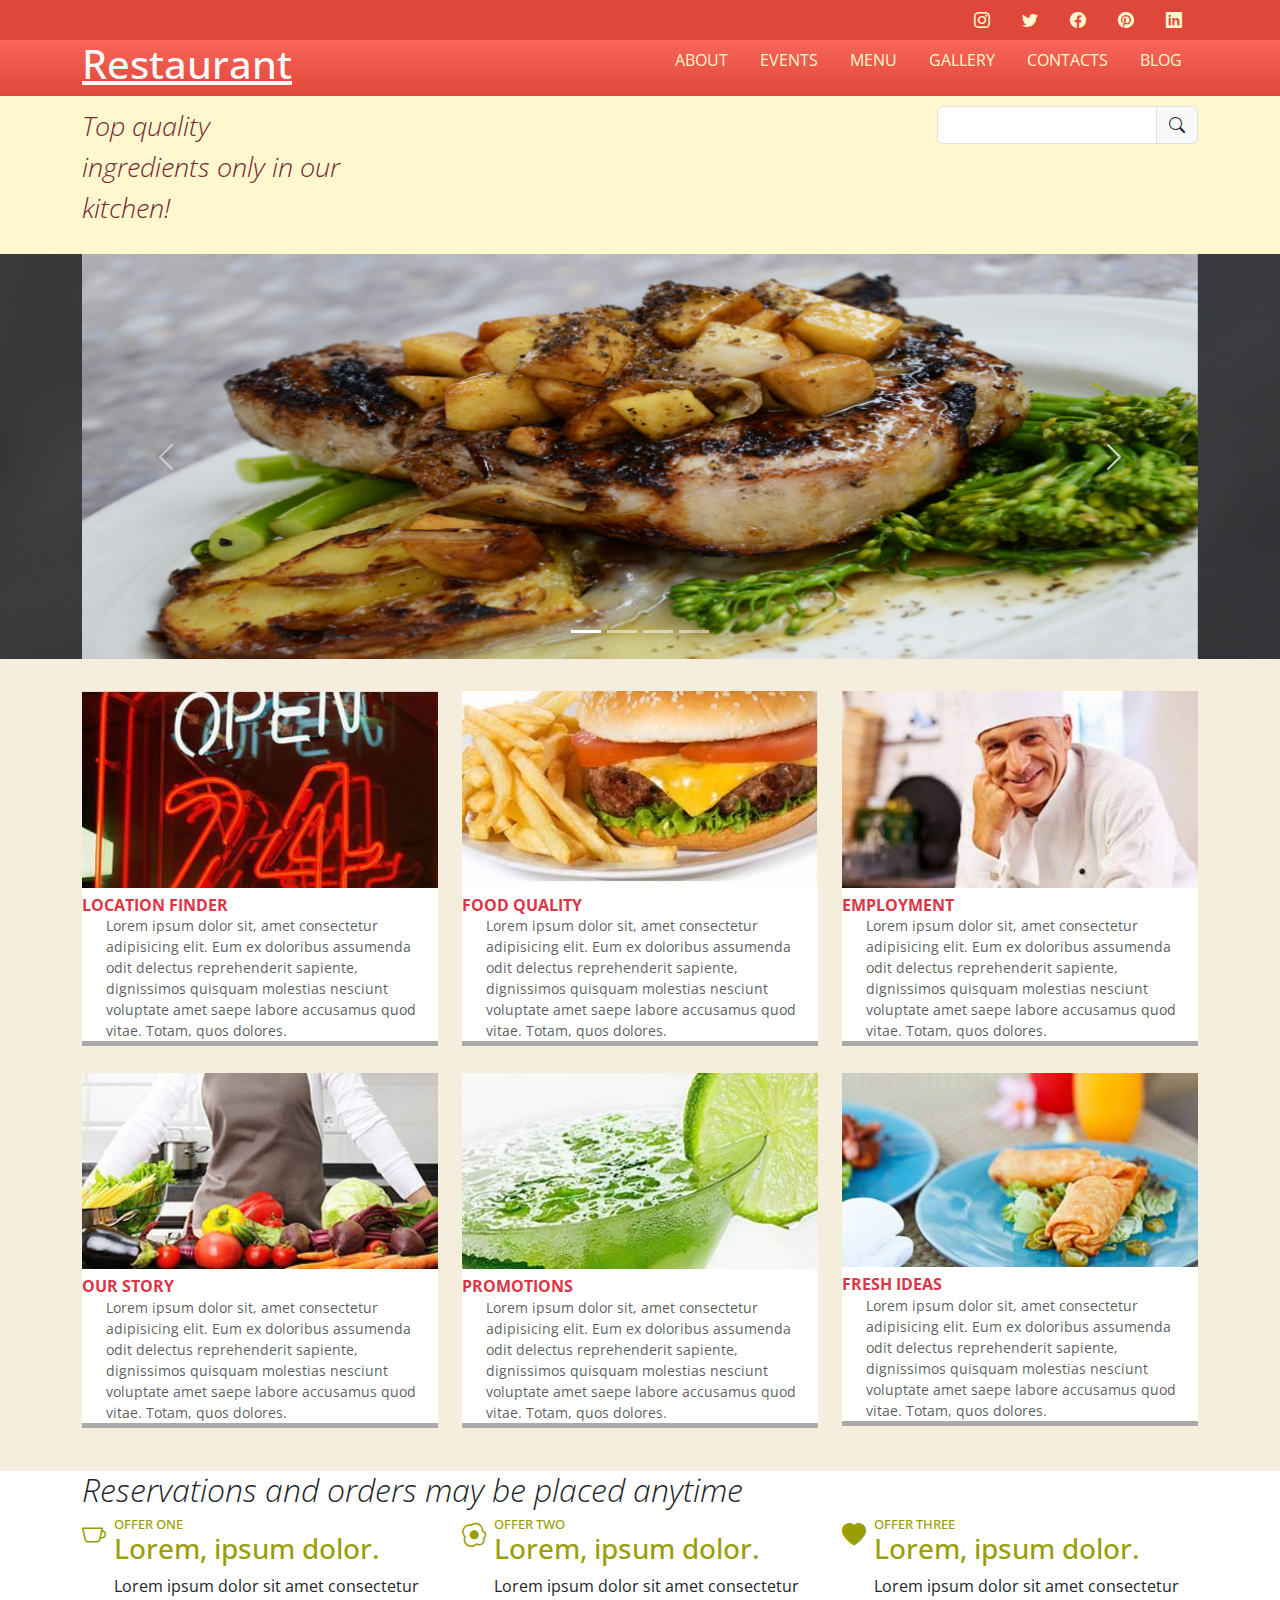
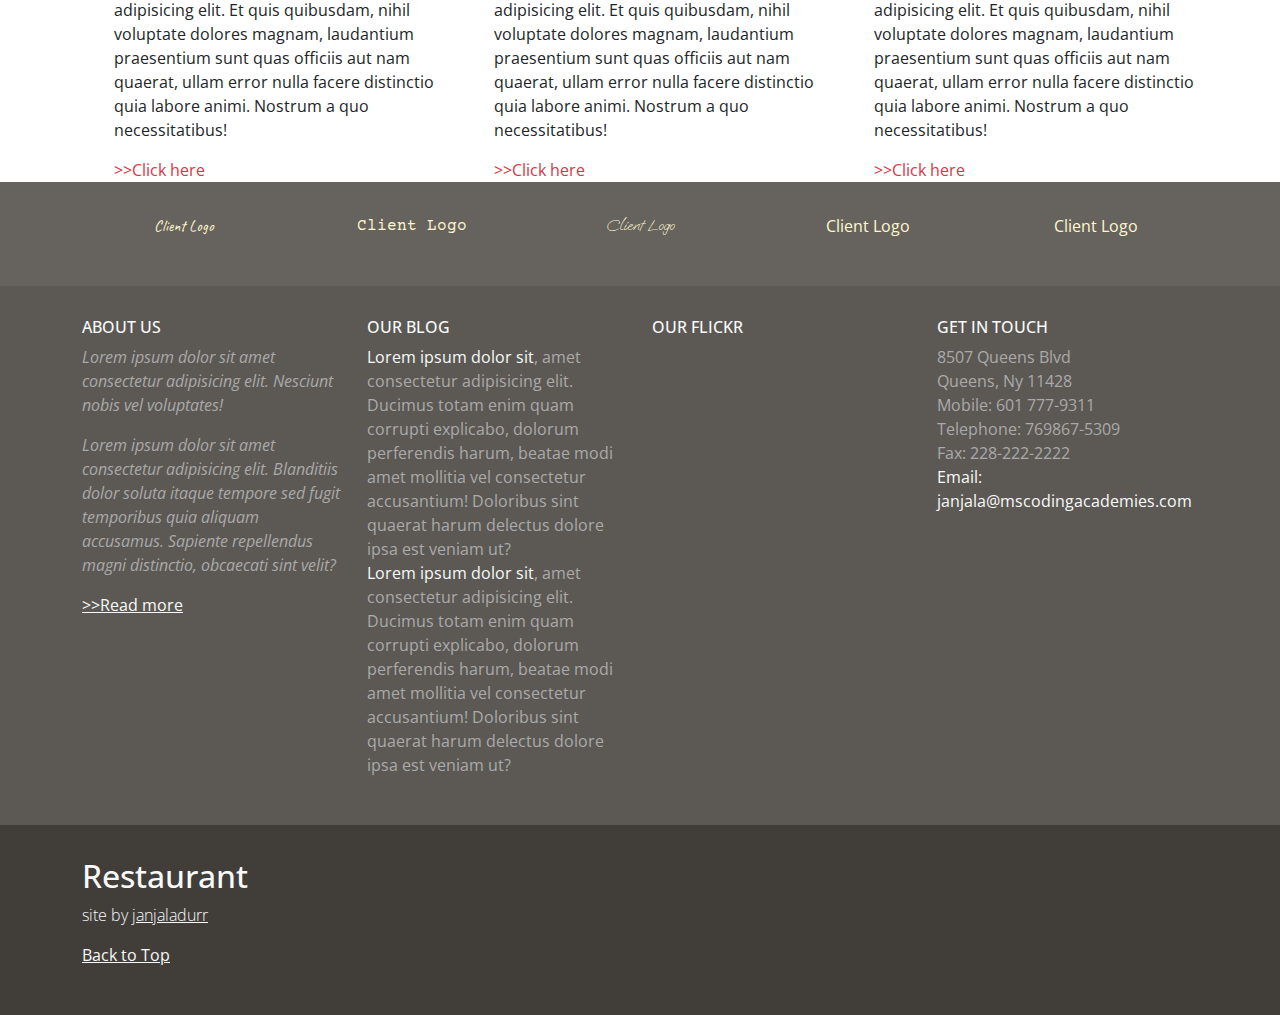
<file: index.html>
<!DOCTYPE html>
<html lang="en" data-bs-theme="light">
<head>
    <meta charset="UTF-8">
    <meta name="viewport" content="width=device-width, initial-scale=1.0">
    <link rel="preconnect" href="https://fonts.googleapis.com">
    <link rel="preconnect" href="https://fonts.gstatic.com" crossorigin>
    <link href="https://fonts.googleapis.com/css2?family=Caveat:wght@400..700&family=Courier+Prime:ital,wght@0,400;0,700;1,400;1,700&family=Oooh+Baby&family=Open+Sans:ital,wght@0,300..800;1,300..800&family=PT+Sans:ital,wght@0,400;0,700;1,400;1,700&family=Qwitcher+Grypen:wght@400;700&display=swap" rel="stylesheet">
    <link href="https://cdn.jsdelivr.net/npm/bootstrap@5.3.3/dist/css/bootstrap.min.css" rel="stylesheet" integrity="sha384-QWTKZyjpPEjISv5WaRU9OFeRpok6YctnYmDr5pNlyT2bRjXh0JMhjY6hW+ALEwIH" crossorigin="anonymous">
    <link rel="stylesheet" href="https://cdn.jsdelivr.net/npm/bootstrap-icons@1.11.3/font/bootstrap-icons.min.css">
    <link rel="stylesheet" href="css/style.css">
    <title>Document</title>
</head>
<body>
    <!-- header -->
    <header class="header" id="header">
        <section class="section" id="headerSection1">
            <div class="container">
                <nav class="nav justify-content-center justify-content-md-end">
                    <a href="#" class="nav-link social-link">
                        <i class="bi bi-instagram"></i>
                        <span class="visually-hidden">instagram</span>
                    </a>
                    <a href="#" class="nav-link social-link">
                        <i class="bi bi-twitter"></i>
                        <span class="visually-hidden">twitter</span>
                    </a>
                    <a href="#" class="nav-link social-link">
                        <i class="bi bi-facebook"></i>
                        <span class="visually-hidden">facebook</span>
                    </a> 
                    <a href="#" class="nav-link social-link">
                        <i class="bi bi-pinterest"></i>
                        <span class="visually-hidden">pinterest</span>
                    </a>
                    <a href="#" class="nav-link social-link">
                        <i class="bi bi-linkedin"></i>
                        <span class="visually-hidden">linkedin</span>
                    </a>
                </nav>
            </div>
        </section>
        <section class="section" id="headerSection2">
            <div class="container">
                <div class="row">
                    <div class="col-lg-4">
                        <h1 class="heading text-capitalize text-center text-md-start text-light">   
                            <a href="index.html" class="text-light text-decorartion-none">restaurant</a>
                        </h1>
                    </div>
                    <div class="col-lg-8">
                        <div class="drop-down-div d-lg-none">
                            <div class="dropdown text-center text-sm-end">
                                <button
                                class="btn dropdown-btn dropdown-toggle"
                                type="button"
                                data-bs-toggle="dropdown"
                                aria-expanded="false"
                                >Select Tab</button>
                                <ul class="dropdown-menu text-uppercase">
                                    <li>
                                        <a href="about.html" class="dropdown-item">about</a>
                                    </li>
                                    <li>
                                        <a href="#" class="dropdown-item">events</a>
                                    </li>
                                    <li>
                                        <a href="#" class="dropdown-item">menu </a>
                                    </li>
                                    <li>
                                        <a href="#" class="dropdown-item">gallery</a>
                                    </li>
                                    <li>
                                        <a href="#" class="dropdown-item">contacts</a>
                                    </li>
                                    <li>
                                        <a href="#" class="dropdown-item">blog</a>
                                    </li>
                                </ul>
                            </div>
                        </div>
                        <!-- nav will be hidden on small devices -->
                        <nav class="nav d-none d-lg-flex main-nav justify-content-lg-end" id="mainNav">
                            <a href="about.html" class="nav-link main-nav-link text-uppercase">about</a> 
                            <a href="#" class="nav-link main-nav-link text-uppercase">events</a> 
                            <a href="#" class="nav-link main-nav-link text-uppercase">menu</a> 
                            <a href="#" class="nav-link main-nav-link text-uppercase">gallery</a>
                            <a href="#" class="nav-link main-nav-link text-uppercase">contacts</a>
                            <a href="#" class="nav-link main-nav-link text-uppercase">blog</a>        
                        </nav>
                    </div>
                </div>
            </div>
        </section>
        <section class="section" id="headerSection3">
            <div class="container">
                <div class="row">
                    <div class="col-md-3">
                        <p class="blurb text-center text-md-start fst-italic">Top quality ingredients only in our kitchen!</p>
                    </div>
                    <div class="col-md-3  offset-md-6">
                        <form action="#" class="form search-form">
                            <div class="input-group">
                                <input type="search" class="form-control"/>
                                <label class=" input-group-text">
                                    <i class="bi bi-search"></i>
                                    <span class="visually-hidden">search</span>
                                </label>
                            </div>
                        </form>
                    </div>
                </div>
            </div>
        </section>
    </header>
    <!-- main -->
    <main class="main" id="main">
        <section class="section" id="carouselSection">
            <div class="tint"></div>
            <div class="container">
                <div class="carousel slide" id="myCarousel">
                    <div class="carousel-indicators">
                        <button
                            type="button"
                            data-bs-target="#myCarousel"
                            data-bs-slide-to="0"
                            class="active"
                            aria-current="true"
                            aria-label="slide 1"
                        ></button>
                        <button
                            type="button"
                            data-bs-target="#myCarousel"
                            data-bs-slide-to="1"
                            aria-label="slide 2"
                        ></button>
                        <button
                            type="button"
                            data-bs-target="#myCarousel"
                            data-bs-slide-to="2"
                            aria-label="slide 3"
                        ></button>
                        <button
                            type="button"
                            data-bs-target="#myCarousel"
                            data-bs-slide-to="3"
                            aria-label="slide 4"
                        ></button>
                    </div>
                    <div class="carousel-inner">
                        <div class="carousel-item active">
                            <img src="images/alex-munsell-Yr4n8O_3UPc-unsplash.jpg" alt="" class="img-fluid image d-block w-100 carousel-img"/>
                        </div>
                        <div class="carousel-item">
                            <img src="images/dan-counsell-t4NNQyv09Sw-unsplash.jpg" alt="placeholder img" class="img-fluid image d-block w-100 carousel-img"/>
                        </div>
                        <div class="carousel-item">
                            <img src="images/demi-deherrera-L-sm1B4L1Ns-unsplash.jpg" alt="placeholder img" class="img-fluid image d-block w-100 carousel-img"/>
                        </div>
                        <div class="carousel-item">
                            <img src="images/jack-shingai-hdhWH1xoYwM-unsplash (1).jpg" alt="placeholder img" class="img-fluid image d-block w-100 carousel-img"/>
                        </div>
                    </div>
                    <button 
                        class="carousel-control-prev"
                        type="button"
                        data-bs-target="#myCarousel"
                        data-bs-slide="prev"
                    >
                        <span class="carousel-control-prev-icon" aria-hidden="true"></span>
                        <span class="visually-hidden">Previous</span>    
                    </button>
                    <button 
                        class="carousel-control-next"
                        type="button"
                        data-bs-target="#myCarousel"
                        data-bs-slide="next"
                    >
                        <span class="carousel-control-next-icon" aria-hidden="true"></span>
                        <span class="visually-hidden">Next</span>    
                    </button>
                    <button 
                        class="carousel-control-next"
                        type="button"
                        data-bs-target="#myCarousel"
                        data-bs-slide="next"
                    >
                        <span class="carousel-control-next-icon" aria-hidden="true"></span>
                        <span class="visually-hidden">Next</span>    
                    </button>    
                </div>    
                <!-- carousel -->
            </div>
        </section>
        <section class="section" id="figureSection">
            <div class="sectionFigure">
                <div class="container">
                    <div class="row gy-3">
                        <div class="col-md-4">
                            <figure class="figure my-figure">
                                <img src="images/img1.jpg" alt="neon open sign" class="img=fluid w-100 figure-img">
                                <h2 class="figure-heading text-danger text-uppercase">location finder</h2>
                                <figcaption class=" figure-caption ps-4">Lorem ipsum dolor sit, amet consectetur adipisicing elit. Eum ex doloribus assumenda odit delectus reprehenderit sapiente, dignissimos quisquam molestias nesciunt voluptate amet saepe labore accusamus quod vitae. Totam, quos dolores.</figcaption>
                            </figure>   
                        </div>
                        <div class="col-md-4">
                            <figure class="figure my-figure">
                                <img src="images/img2.jpg" alt="a plate with a cheeseburger and fries " class="img=fluid w-100 figure-img">
                                <h2 class="figure-heading text-danger text-uppercase">food quality</h2>
                                <figcaption class=" figure-caption ps-4">Lorem ipsum dolor sit, amet consectetur adipisicing elit. Eum ex doloribus assumenda odit delectus reprehenderit sapiente, dignissimos quisquam molestias nesciunt voluptate amet saepe labore accusamus quod vitae. Totam, quos dolores.</figcaption>
                            </figure>   
                        </div>
                        <div class="col-md-4">
                            <figure class="figure my-figure">
                                <img src="images/img3.jpg" alt="chef with a white hat and jacket" class="img=fluid w-100 figure-img">
                                <h2 class="figure-heading text-danger text-uppercase">employment</h2>
                                <figcaption class=" figure-caption ps-4">Lorem ipsum dolor sit, amet consectetur adipisicing elit. Eum ex doloribus assumenda odit delectus reprehenderit sapiente, dignissimos quisquam molestias nesciunt voluptate amet saepe labore accusamus quod vitae. Totam, quos dolores.</figcaption>
                            </figure>   
                        </div>
                        <div class="col-md-4">
                            <figure class="figure my-figure">
                                <img src="images/img4.jpg" alt="chef body behind a variety of vegetables" class="img=fluid w-100 figure-img">
                                <h2 class="figure-heading text-danger text-uppercase">our story</h2>
                                <figcaption class=" figure-caption ps-4">Lorem ipsum dolor sit, amet consectetur adipisicing elit. Eum ex doloribus assumenda odit delectus reprehenderit sapiente, dignissimos quisquam molestias nesciunt voluptate amet saepe labore accusamus quod vitae. Totam, quos dolores.</figcaption>
                            </figure>   
                        </div>
                        <div class="col-md-4">
                            <figure class="figure my-figure">
                                <img src="images/img5.jpg" alt="green martini with a line" class="img=fluid w-100 figure-img">
                                <h2 class="figure-heading text-danger text-uppercase">promotions</h2>
                                <figcaption class=" figure-caption ps-4">Lorem ipsum dolor sit, amet consectetur adipisicing elit. Eum ex doloribus assumenda odit delectus reprehenderit sapiente, dignissimos quisquam molestias nesciunt voluptate amet saepe labore accusamus quod vitae. Totam, quos dolores.</figcaption>
                            </figure>   
                        </div>
                        <div class="col-md-4">
                            <figure class="figure my-figure">
                                <img src="images/img6.jpg" alt="spring roll on a blue plate" class="img=fluid w-100 figure-img">
                                <h2 class="figure-heading text-danger text-uppercase">fresh ideas</h2>
                                <figcaption class=" figure-caption ps-4">Lorem ipsum dolor sit, amet consectetur adipisicing elit. Eum ex doloribus assumenda odit delectus reprehenderit sapiente, dignissimos quisquam molestias nesciunt voluptate amet saepe labore accusamus quod vitae. Totam, quos dolores.</figcaption>
                            </figure>   
                        </div>
                    </div>
                </div>
            </div>
        </section>
    </main>
    <!-- main -->
    <footer class="footer" id="footer">
        <section class="section" id="footersection1">
            <div class="container">
                <div class="row">
                    <h2 class="fs1=heading fst-italic fw-light">Reservations and orders may be placed anytime</h2>
                    <div class="col-md-4 col-6">
                        <div class="row">
                            <div class="col-sm-1">
                                <i class="bi bi-cup icons"></i>
                            </div>
                            <div class="col-sm-11">
                                <h3 class="fs1-subheading">
                                    <span class="small-text d-block text-uppercase">offer one</span>
                                    Lorem, ipsum dolor.
                                </h3>
                                <p class="fs1-text">Lorem ipsum dolor sit amet consectetur adipisicing elit. Et quis quibusdam, nihil voluptate dolores magnam, laudantium praesentium sunt quas officiis aut nam quaerat, ullam error nulla facere distinctio quia labore animi. Nostrum a quo necessitatibus! 
                                </p>
                                <a href="#" class="fs1-link text-danger text-decoration-none">&gt;&gt;Click here</a>
                            </div>
                        </div>
                    </div>
                    <div class="col-md-4 col-6">
                        <div class="row">
                            <div class="col-sm-1">
                            <i class="bi bi-egg-fried icons"></i>
                        </div>
                        <div class="col-sm-11">
                                <h3 class="fs1-subheading">
                                <span class="small-text d-block text-uppercase text-decoration-none">offer two</span>
                                Lorem, ipsum dolor.
                                </h3>
                                <p class="fs1-text">Lorem ipsum dolor sit amet consectetur adipisicing elit. Et quis quibusdam, nihil voluptate dolores magnam, laudantium praesentium sunt quas officiis aut nam quaerat, ullam error nulla facere distinctio quia labore animi. Nostrum a quo necessitatibus! 
                                </p>
                                <a href="#" class="fs1-link text-danger text-decoration-none">&gt;&gt;Click here</a>
                            </div>
                        </div>
                    </div>
                        <div class="col-md-4 col-6 d-none d-md-block">
                            <div class="row">
                                <div class="col-sm-1">
                                    <div class="fs1-parent d-md-flex">
                                        <i class="bi bi-heart-fill icons"></i>
                                    </div>
                                </div>
                                <div class="col-sm-11">
                                    <div class="fs1-child">
                                        <h3 class="fs1-subheading">
                                            <span class="small-text d-block text-uppercase">offer three</span>
                                            Lorem, ipsum dolor.
                                        </h3>
                                        <p class="fs1-text">Lorem ipsum dolor sit amet consectetur adipisicing elit. Et quis quibusdam, nihil voluptate dolores magnam, laudantium praesentium sunt quas officiis aut nam quaerat, ullam error nulla facere distinctio quia labore animi. Nostrum a quo necessitatibus! 
                                        </p>
                                        <a href="#" class="fs1-link text-danger text-decoration-none">&gt;&gt;Click here</a>
                                    </div>
                                </div>
                            </div>
                        </div>
                    </div>
                </div>
            </div>
        </section>
        <section class="section" id="footerSection2">
            <div class="container">
                <div class="row">
                    <div class="col">
                        <p class="text-center" id="client1">Client Logo</p>
                    </div>
                    <div class="col">
                        <p class="text-center" id="client2" >Client Logo</p>
                    </div>
                    <div class="col d-none d-md-block">
                        <p class="text-center" id="client3">Client Logo</p>
                    </div>
                    <div class="col d-none d-md-block">
                        <p class="text-center" id="client4">Client Logo</p>
                    </div>
                    <div class="col d-none d-md-block">
                        <p class="text-center" id="clien5">Client Logo</p>
                    </div>
                </div>
            </div>
        </section>  
        <section class="section" id="footerSection3">
            <div class="container">
                <div class="row">
                    <div class="col-md-3">
                        <h2 class="text-uppercase fs3-heading text-light">about us</h2>
                        <p class="fs3-text fst-italic">Lorem ipsum dolor sit amet consectetur adipisicing elit. Nesciunt nobis vel voluptates!</p>
                        <p class="fs3-text fst-italic">Lorem ipsum dolor sit amet consectetur adipisicing elit. Blanditiis dolor soluta itaque tempore sed fugit temporibus quia aliquam accusamus. Sapiente repellendus magni distinctio, obcaecati sint velit?</p>
                        <a href="#" class="fs3-link text-light">&gt;&gt;Read more</a>
                    </div>
                    <div class="col-md-3">
                        <h2 class="text-uppercase fs3-heading text-light text-decoration-none">our blog</h2>
                        <ul class="list-unstyled fs3-list">
                            <li class="fs3-text"><a href="#" class="fs3-link text-light text-decoration-none">Lorem ipsum dolor sit</a>, amet consectetur adipisicing elit. Ducimus totam enim quam corrupti explicabo, dolorum perferendis harum, beatae modi amet mollitia vel consectetur accusantium! Doloribus sint quaerat harum delectus dolore ipsa est veniam ut?</li>
                            <li><a href="#" class="fs3-link text-decoration-none text-light ">Lorem ipsum dolor sit</a>, amet consectetur adipisicing elit. Ducimus totam enim quam corrupti explicabo, dolorum perferendis harum, beatae modi amet mollitia vel consectetur accusantium! Doloribus sint quaerat harum delectus dolore ipsa est veniam ut?</li>
                        </ul>
                    </div>
                    <div class="col-md-3">
                        <h2 class="text-uppercase fs3-heading text-decoration-none text-light">our flickr</h2>
                    </div>
                    <div class="col-md-3">
                        <h2 class="text-uppercase fs3-heading text-light">get in touch</h2>
                        <ul class="list-unstyled address fs3-list">
                            <li>8507 Queens Blvd</li>
                            <li>Queens, Ny 11428</li>
                            <li>Mobile: 601 777-9311</li>
                            <li>Telephone: 769867-5309</li>
                            <li>Fax: 228-222-2222</li>
                            <li><a href="mailto:janjala@mscodingacademies.com"
                            class="fs3-link text-decoration-none text-light">Email: janjala@mscodingacademies.com</a></li>
                        </ul>
                    </div>
                </div>
            </div>
        </section>
        <section class="section" id="footerSection4">
            <div class="container">
                <h2 class="footer-logo text-center text-md-start text-capitalize text-light">restaurant</h2>
                <p class="colophon text-center text-md-start text-light">site by
                <a class="site-link text-light" href="https://www.janjaladurr.com" target="_blank">janjaladurr</a>
                </p>
                <p class="text-center text-md-start"><a href="#headerSection1" class="text-light">Back to Top</a></p>  
            </div>
        </section>
    </footer>
    <script src="https://cdn.jsdelivr.net/npm/bootstrap@5.3.3/dist/js/bootstrap.bundle.min.js" integrity="sha384-YvpcrYf0tY3lHB60NNkmXc5s9fDVZLESaAA55NDzOxhy9GkcIdslK1eN7N6jIeHz" crossorigin="anonymous"></script>
    


</body>
</html>
</file>
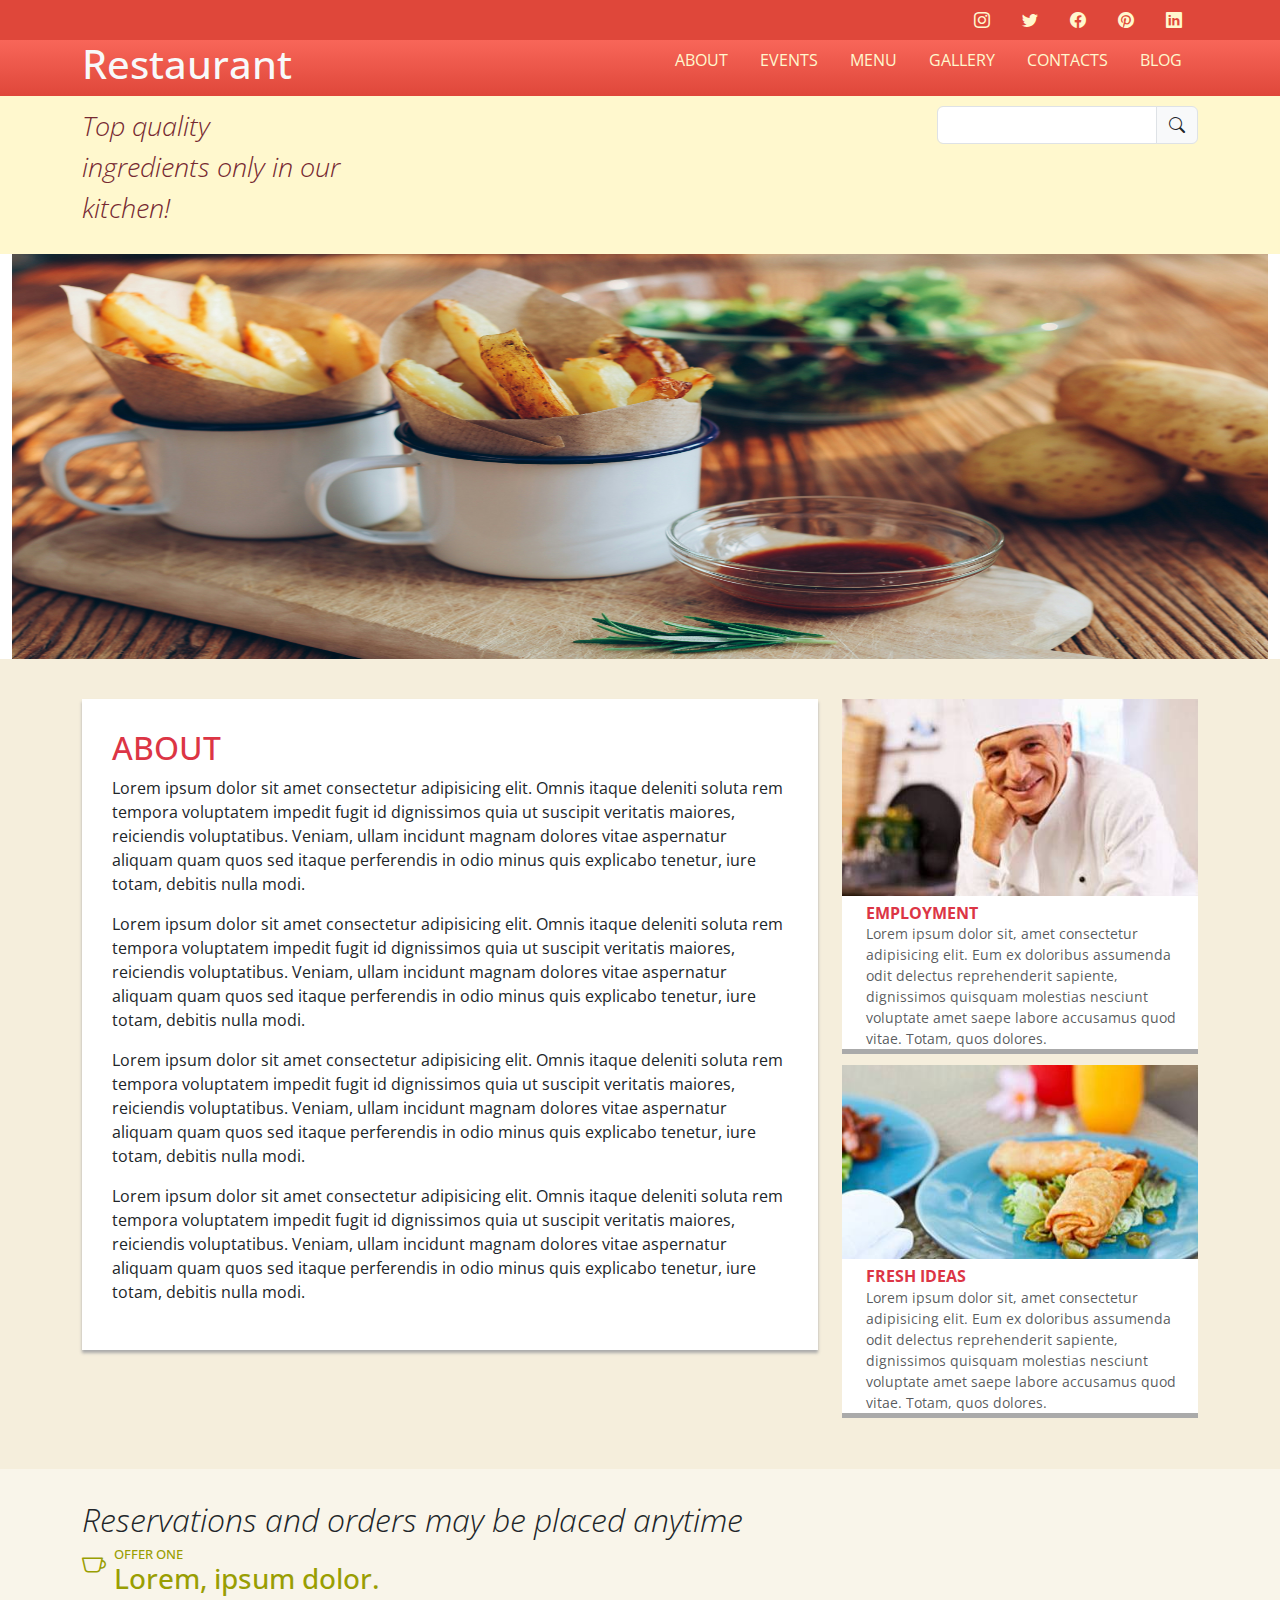
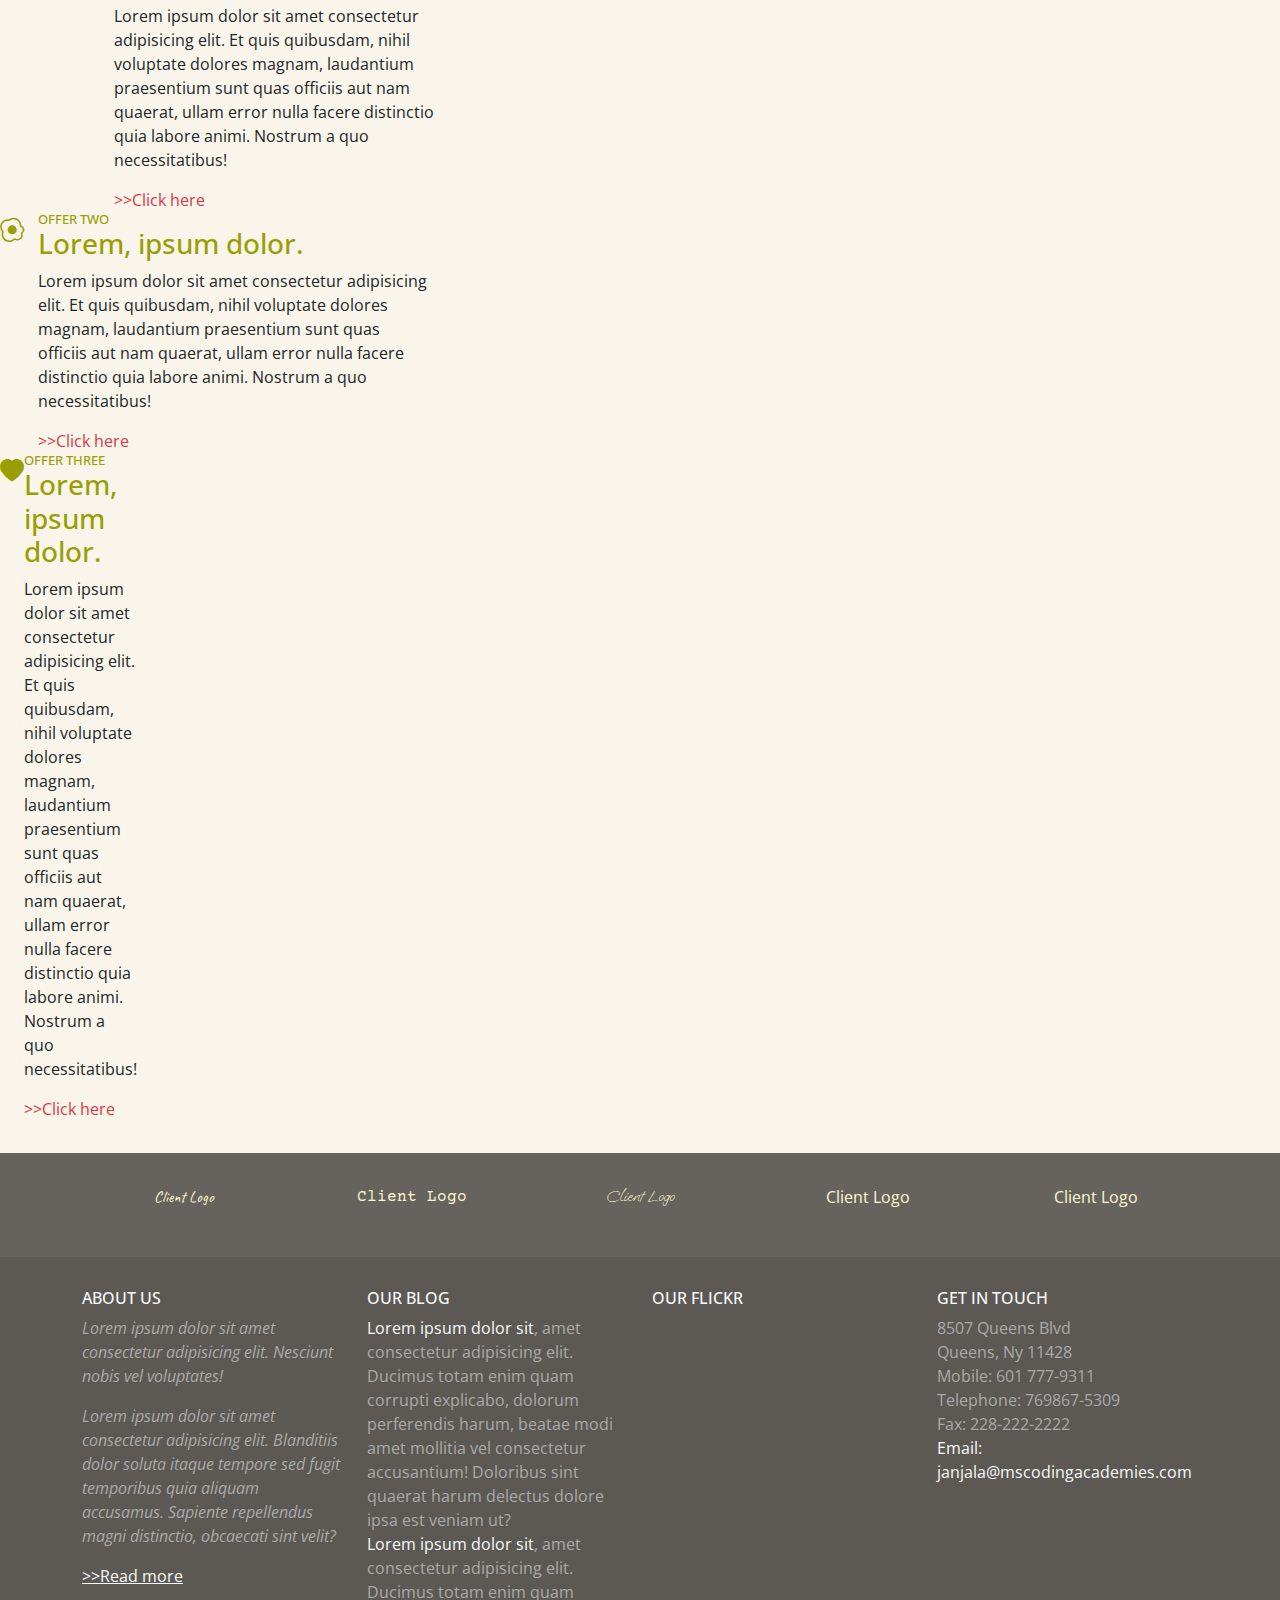
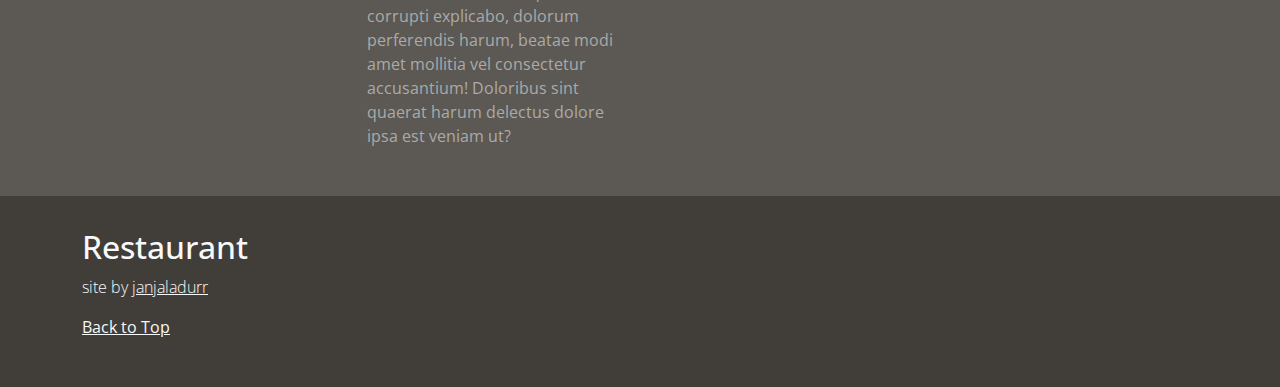
<file: about.html>
<!DOCTYPE html>
<html lang="en" data-bs-theme="light">
<head>
    <meta charset="UTF-8">
    <meta name="viewport" content="width=device-width, initial-scale=1.0">
    <link rel="preconnect" href="https://fonts.googleapis.com">
    <link rel="preconnect" href="https://fonts.gstatic.com" crossorigin>
    <link href="https://fonts.googleapis.com/css2?family=Caveat:wght@400..700&family=Courier+Prime:ital,wght@0,400;0,700;1,400;1,700&family=Oooh+Baby&family=Open+Sans:ital,wght@0,300..800;1,300..800&family=PT+Sans:ital,wght@0,400;0,700;1,400;1,700&family=Qwitcher+Grypen:wght@400;700&display=swap" rel="stylesheet">
    <link href="https://cdn.jsdelivr.net/npm/bootstrap@5.3.3/dist/css/bootstrap.min.css" rel="stylesheet" integrity="sha384-QWTKZyjpPEjISv5WaRU9OFeRpok6YctnYmDr5pNlyT2bRjXh0JMhjY6hW+ALEwIH" crossorigin="anonymous">
    <link rel="stylesheet" href="https://cdn.jsdelivr.net/npm/bootstrap-icons@1.11.3/font/bootstrap-icons.min.css">
    <link rel="stylesheet" href="css/style.css">
    <title>Document</title>
</head>
<body>
    <!-- header -->
    <header class="header" id="header">
        <section class="section" id="headerSection1">
            <div class="container">
                <nav class="nav justify-content-center justify-content-md-end">
                    <a href="#" class="nav-link social-link">
                        <i class="bi bi-instagram"></i>
                        <span class="visually-hidden">instagram</span>
                    </a>
                    <a href="#" class="nav-link social-link">
                        <i class="bi bi-twitter"></i>
                        <span class="visually-hidden">bi-twitter</span>
                    </a>
                    <a href="#" class="nav-link social-link">
                        <i class="bi bi-facebook"></i>
                        <span class="visually-hidden">facebook</span>
                    </a> 
                    <a href="#" class="nav-link social-link">
                        <i class="bi bi-pinterest"></i>
                        <span class="visually-hidden">pinterest</span>
                    </a>
                    <a href="#" class="nav-link social-link">
                        <i class="bi bi-linkedin"></i>
                        <span class="visually-hidden">linkedin</span>
                    </a>
                </nav>
            </div>
        </section>
        <section class="section" id="headerSection2">
            <div class="container">
                <div class="row">
                    <div class="col-lg-4">
                        <h1 class="heading text-capitalize text-center text-md-start text-light"> 
                        <a href="index.html" class="text-light text-decorartion-none"></a>restaurant</h1>  
                    </div>
                    <div class="col-lg-8">
                        <div class="drop-down-div d-lg-none">
                            <div class="dropdown text-center text-sm-end">
                                <button
                                class="btn dropdown-btn dropdown-toggle"
                                type="button"
                                data-bs-toggle="dropdown"
                                aria-expanded="false"
                                >Select Tab</button>
                                <ul class="dropdown-menu text-uppercase">
                                    <li>
                                        <a href="#" class="dropdown-item">about</a>
                                    </li>
                                    <li>
                                        <a href="#" class="dropdown-item">events</a>
                                    </li>
                                    <li>
                                        <a href="#" class="dropdown-item">menu </a>
                                    </li>
                                    <li>
                                        <a href="#" class="dropdown-item">gallery</a>
                                    </li>
                                    <li>
                                        <a href="#" class="dropdown-item">contacts</a>
                                    </li>
                                    <li>
                                        <a href="#" class="dropdown-item">blog</a>
                                    </li>
                                </ul>
                            </div>
                        </div>
                        <!-- nav will be hidden on small devices -->
                        <nav class="nav d-none d-lg-flex main-nav justify-content-lg-end" id="mainNav">
                            <a href="#" class="nav-link main-nav-link text-uppercase">about</a> 
                            <a href="#" class="nav-link main-nav-link text-uppercase">events</a> 
                            <a href="#" class="nav-link main-nav-link text-uppercase">menu</a> 
                            <a href="#" class="nav-link main-nav-link text-uppercase">gallery</a>
                            <a href="#" class="nav-link main-nav-link text-uppercase">contacts</a>
                            <a href="#" class="nav-link main-nav-link text-uppercase">blog</a>        
                        </nav>
                    </div>
                </div>
            </div>
        </section>
        <section class="section" id="headerSection3">
            <div class="container">
                <div class="row">
                    <div class="col-md-3">
                        <p class="blurb text-center text-md-start fst-italic">Top quality ingredients only in our kitchen!</p>
                    </div>
                    <div class="col-md-3  offset-md-6">
                        <form action="#" class="form search-form">
                            <div class="input-group">
                                <input type="search" class="form-control"/>
                                <label class=" input-group-text">
                                    <i class="bi bi-search"></i>
                                    <span class="visually-hidden">search</span>
                                </label>
                            </div>
                        </form>
                    </div>
                </div>
            </div>
        </section>
    </header>
    <!-- header -->
    <main class="main" id="main">
        <section class="section" id="bannerSection">
            <div class="container-fluid">
                <img src="images/dan-counsell-t4NNQyv09Sw-unsplash.jpg" alt=""
                class="w-100 banner-img img-fluid">
            </div>
        </section>
        <section class="section" id="aboutSection">
            <div class="container">
                <div class="row">   
                    <div class="col-md-8">
                        <div class="about-div">     
                            <h2 class="about-heading text-danger text-uppercase">about</h2>
                            <P>Lorem ipsum dolor sit amet consectetur adipisicing elit. Omnis itaque deleniti soluta rem tempora voluptatem impedit fugit id dignissimos quia ut suscipit veritatis maiores, reiciendis voluptatibus. Veniam, ullam incidunt magnam dolores vitae aspernatur aliquam quam quos sed itaque perferendis in odio minus quis explicabo tenetur, iure totam, debitis nulla modi.</P>
                            <P>Lorem ipsum dolor sit amet consectetur adipisicing elit. Omnis itaque deleniti soluta rem tempora voluptatem impedit fugit id dignissimos quia ut suscipit veritatis maiores, reiciendis voluptatibus. Veniam, ullam incidunt magnam dolores vitae aspernatur aliquam quam quos sed itaque perferendis in odio minus quis explicabo tenetur, iure totam, debitis nulla modi.</P>
                            <P>Lorem ipsum dolor sit amet consectetur adipisicing elit. Omnis itaque deleniti soluta rem tempora voluptatem impedit fugit id dignissimos quia ut suscipit veritatis maiores, reiciendis voluptatibus. Veniam, ullam incidunt magnam dolores vitae aspernatur aliquam quam quos sed itaque perferendis in odio minus quis explicabo tenetur, iure totam, debitis nulla modi.</P>
                            <P>Lorem ipsum dolor sit amet consectetur adipisicing elit. Omnis itaque deleniti soluta rem tempora voluptatem impedit fugit id dignissimos quia ut suscipit veritatis maiores, reiciendis voluptatibus. Veniam, ullam incidunt magnam dolores vitae aspernatur aliquam quam quos sed itaque perferendis in odio minus quis explicabo tenetur, iure totam, debitis nulla modi.</P>
                        </div>
                    </div> 
                    <div class="col-md-4">
                            <figure class="figure my-figure">
                                <img src="images/img3.jpg" alt="chef with a white hat and jacket" class="img=fluid w-100 figure-img">
                                <h2 class="figure-heading text-danger text-uppercase ps-4">employment</h2>
                                <figcaption class="figure-caption ps-4">Lorem ipsum dolor sit, amet consectetur adipisicing elit. Eum ex doloribus assumenda odit delectus reprehenderit sapiente, dignissimos quisquam molestias nesciunt voluptate amet saepe labore accusamus quod vitae. Totam, quos dolores.</figcaption> 
                            </figure>
                            <figure class="figure my-figure">
                                <img src="images/img6.jpg" alt="spring roll on a blue plate" class="img=fluid w-100 figure-img">
                                <h2 class="figure-heading text-danger text-uppercase ps-4">fresh ideas</h2>
                                <figcaption class=" figure-caption ps-4">Lorem ipsum dolor sit, amet consectetur adipisicing elit. Eum ex doloribus assumenda odit delectus reprehenderit sapiente, dignissimos quisquam molestias nesciunt voluptate amet saepe labore accusamus quod vitae. Totam, quos dolores.</figcaption>
                            </figure>   
                        </div>
                    </div>    
                </div>
            </div>
        </div>
    </section>
</main>

<!-- footer -->
<footer class="footer" id="footer">
    <section class="section" id="footerSection1">
        <div class="container">
            <div class="row">
                <h2 class="fs1=heading fst-italic fw-light">Reservations and orders may be placed anytime</h2>
                <div class="col-md-4 col-6">
                    <div class="row">
                        <div class="col-sm-1">
                            <i class="bi bi-cup icons"></i>
                        </div>
                        <div class="col-sm-11">
                            <h3 class="fs1-subheading">
                                <span class="small-text d-block text-uppercase">offer one</span>
                                Lorem, ipsum dolor.
                            </h3>
                            <p class="fs1-text">Lorem ipsum dolor sit amet consectetur adipisicing elit. Et quis quibusdam, nihil voluptate dolores magnam, laudantium praesentium sunt quas officiis aut nam quaerat, ullam error nulla facere distinctio quia labore animi. Nostrum a quo necessitatibus! 
                            </p>
                            <a href="#" class="fs1-link text-danger text-decoration-none">&gt;&gt;Click here</a>

                        </div>
                    </div>
                    
                        </div>
                    </div>
                </div>
                <div class="col-md-4 col-6">
                    <div class="row">
                        <div class="col-sm-1">
                        <i class="bi bi-egg-fried icons"></i>
                    </div>
                    <div class="col-sm-11">

                            <h3 class="fs1-subheading">
                            <span class="small-text d-block text-uppercase text-decoration-none">offer two</span>
                            Lorem, ipsum dolor.
                            </h3>
                            <p class="fs1-text">Lorem ipsum dolor sit amet consectetur adipisicing elit. Et quis quibusdam, nihil voluptate dolores magnam, laudantium praesentium sunt quas officiis aut nam quaerat, ullam error nulla facere distinctio quia labore animi. Nostrum a quo necessitatibus! 
                            </p>
                            <a href="#" class="fs1-link text-danger text-decoration-none">&gt;&gt;Click here</a>
                        </div>
                    </div>
                </div>
                <div class="col-md-4 col-6 d-none d-md-block">
                    <div class="row">
                        <div class="col-sm-1">
                    <div class="fs1-parent d-md-flex">
                        <i class="bi bi-heart-fill icons"></i>
                        <div class="fs1-child">
                            <h3 class="fs1-subheading">
                                <span class="small-text d-block text-uppercase">offer three</span>
                                Lorem, ipsum dolor.
                            </h3>
                            <p class="fs1-text">Lorem ipsum dolor sit amet consectetur adipisicing elit. Et quis quibusdam, nihil voluptate dolores magnam, laudantium praesentium sunt quas officiis aut nam quaerat, ullam error nulla facere distinctio quia labore animi. Nostrum a quo necessitatibus! 
                            </p>
                            <a href="#" class="fs1-link text-danger text-decoration-none">&gt;&gt;Click here</a>
                        </div>
                    </div>
                </div>
            </div>

        </div>
    </section>
    <section class="section" id="footerSection2">
        <div class="container">
            <div class="row">
                <div class="col">
                    <p class="text-center" id="client1">Client Logo</p>
                </div>
                <div class="col">
                    <p class="text-center" id="client2" >Client Logo</p>
                </div>
                <div class="col d-none d-md-block">
                    <p class="text-center" id="client3">Client Logo</p>
                </div>
                <div class="col d-none d-md-block">
                    <p class="text-center" id="client4">Client Logo</p>
                </div>
                <div class="col d-none d-md-block">
                    <p class="text-center" id="clien5">Client Logo</p>
                </div>
            </div>
        </div>
        
    </section>  
    <section class="section" id="footerSection3">
        <div class="container">
            <div class="row">
                <div class="col-md-3">
                    <h2 class="text-uppercase fs3-heading text-light text-decoration-none">about us</h2>
                    <p class="fs3-text fst-italic">Lorem ipsum dolor sit amet consectetur adipisicing elit. Nesciunt nobis vel voluptates!</p>
                    <p class="fs3-text fst-italic">Lorem ipsum dolor sit amet consectetur adipisicing elit. Blanditiis dolor soluta itaque tempore sed fugit temporibus quia aliquam accusamus. Sapiente repellendus magni distinctio, obcaecati sint velit?</p>
                    <a href="#" class="fs3-link text-light">&gt;&gt;Read more</a>
                </div>
                <div class="col-md-3">
                    <h2 class="text-uppercase fs3-heading text-light text-decoration-none">our blog</h2>
                    <ul class="list-unstyled fs3-list">
                        <li class="fs3-text"><a href="#" class="fs3-link text-light text-decoration-none">Lorem ipsum dolor sit</a>, amet consectetur adipisicing elit. Ducimus totam enim quam corrupti explicabo, dolorum perferendis harum, beatae modi amet mollitia vel consectetur accusantium! Doloribus sint quaerat harum delectus dolore ipsa est veniam ut?</li>
                        <li><a href="#" class="fs3-link text-decoration-none text-light ">Lorem ipsum dolor sit</a>, amet consectetur adipisicing elit. Ducimus totam enim quam corrupti explicabo, dolorum perferendis harum, beatae modi amet mollitia vel consectetur accusantium! Doloribus sint quaerat harum delectus dolore ipsa est veniam ut?</li>
                    </ul>
                </div>
                <div class="col-md-3">
                    <h2 class="text-uppercase fs3-heading text-decoration-none text-light">our flickr</h2>
                </div>
                <div class="col-md-3">
                    <h2 class="text-uppercase fs3-heading text-light">get in touch</h2>
                    <ul class="list-unstyled address fs3-list">
                        <li>8507 Queens Blvd</li>
                        <li>Queens, Ny 11428</li>
                        <li>Mobile: 601 777-9311</li>
                        <li>Telephone: 769867-5309</li>
                        <li>Fax: 228-222-2222</li>
                        <li><a href="mailto:janjala@mscodingacademies.com"
                        class="fs3-link text-decoration-none text-light">Email: janjala@mscodingacademies.com</a></li>
                    </ul>
                </div>
            </div>
        </div>

    </section>
    <section class="section" id="footerSection4">
        <div class="container">
            <h2 class="footer-logo text center text-md-start text-capitalize text-light">restaurant</h2>
            <p class="colophon text-center text-md-start text-light">site by
            <a class="site-link text-light" href="https://www.janjaladurr.com" target="_blank">janjaladurr</a>
            </p>
            <p class="text-center text-md-start"><a href="#headerSection1" class="text-light">Back to Top</a></p>  
        </div>
    </section>
</footer>
<script src="https://cdn.jsdelivr.net/npm/bootstrap@5.3.3/dist/js/bootstrap.bundle.min.js" integrity="sha384-YvpcrYf0tY3lHB60NNkmXc5s9fDVZLESaAA55NDzOxhy9GkcIdslK1eN7N6jIeHz" crossorigin="anonymous"></script>



</body>
</html>
</file>
<file: css/style.css>
:root {
    --red: #df473a;
    --yellow: #fff8ce;
    --bg1: #f5eedc;
    --bg2: #f9f5ea;
    --gray1: #66635e;
    --gray2: #5c5954;
    --gray3: #413e39;
    --green: #999e03;
    --textColor: #762931;
    --font1: 'PT Sans', sans-serif;
    --font2: 'Open Sans', sans-serif;
    --client1: 'Caveat', cursive;
    --client2: 'Courier Prime', monospace;
    --client3: 'Oooh Baby', cursive;
    --client4: 'Qwitcher Grypen', cursive;
    --grad: linear-gradient(#f86659, var(--red));
}

* {box-sizing: border-box;}

body {
    margin: 0;
    padding:0;
    font-family: var(--font2);
    scroll-behavior: smooth;
}

.about-div {
    padding: 30px;
    background-color: #fff;
    box-shadow: 0px 3px 3px #aaa;
}

.banner-img {
    height: 45vh;
}

.blurb {
    color: var(--textColor);
    font-size: 1.7rem;
    font-weight: 200;
}

.carousel-img {
    height: 45vh;
}

.colophon {
    color: var(--yellow);
    font-weight: 200;
}

.footerlogo {
    font-weight: 750;
}

.figure-heading {
    margin: 0;
    font-size: 1rem;
    font-weight: 700;
}

.fs1-heading {
    color: var(--textColor);
}

.fs1-subheading {
    color: var(--green);
}

.fs3-heading {
    font-size: 1rem;
}

.fs3-subheading {
    font-size: 1rem;
    font-weight: 700;
}

.fs3-list li, .fs3-text {
    color: #aaa;
}

.icons {
    color: var(--green);
    font-size:1.5rem;
}

.main-nav-link {
    color: var(--yellow);
}

.main-nav-link:hoover {
    padding: 8px 14px;
    color: #000;
    background-color: var(--yellow);
    border-radius: 5px;
}

.my-figure {
    background-color: #fff;
    box-shadow: 0 5px #aaa;
}

.small-text {
    font-size: 0.80rem;
}    

.social-link {
    color: var(--yellow);
}

.tint {
    position: absolute;
    top: 0;
    left: 0;
    width: 100%;
    height: 45vh;
    background-color: #000;
    opacity: .68;
}

#aboutSection {
    background-color: var(--bg1);
    padding: 40px;
}

#carouselSection {
    position: relative;
    background-image: url(../images/alex-munsell-Yr4n8O_3UPc-unsplash.jpg);
    width: 100;
    max-height: 860px;
}

#client1 {
    font-family: var(--client1);
}

#client2 {
    font-family: var(--client2);
}

#client3 {
    font-family: var(--client3);
}


#figureSection {
    padding: 32px 0;
    background-color: var(--bg1);
}

#footerSection1 {
    padding:32px 0;
    background-color: var(--bg2);
}

#footerSection2 {
    padding:32px 0;
    color: var(--yellow);
    background-color: var(--gray1);
}

#footerSection3 {
    padding:32px 0;
    background-color: var(--gray2);
}


#footerSection4 {
    padding:32px 0;
    background-color: var(--gray3);
}


#headerSection1 {
    background-color: var(--red);
}

#headerSection2 { 
    padding: 0;
    background-color: var(--red);
    background-image: var(--grad);
}

#headerSection3{
    padding: 10px 0;
    background-color: var(--yellow);
}
</file>
